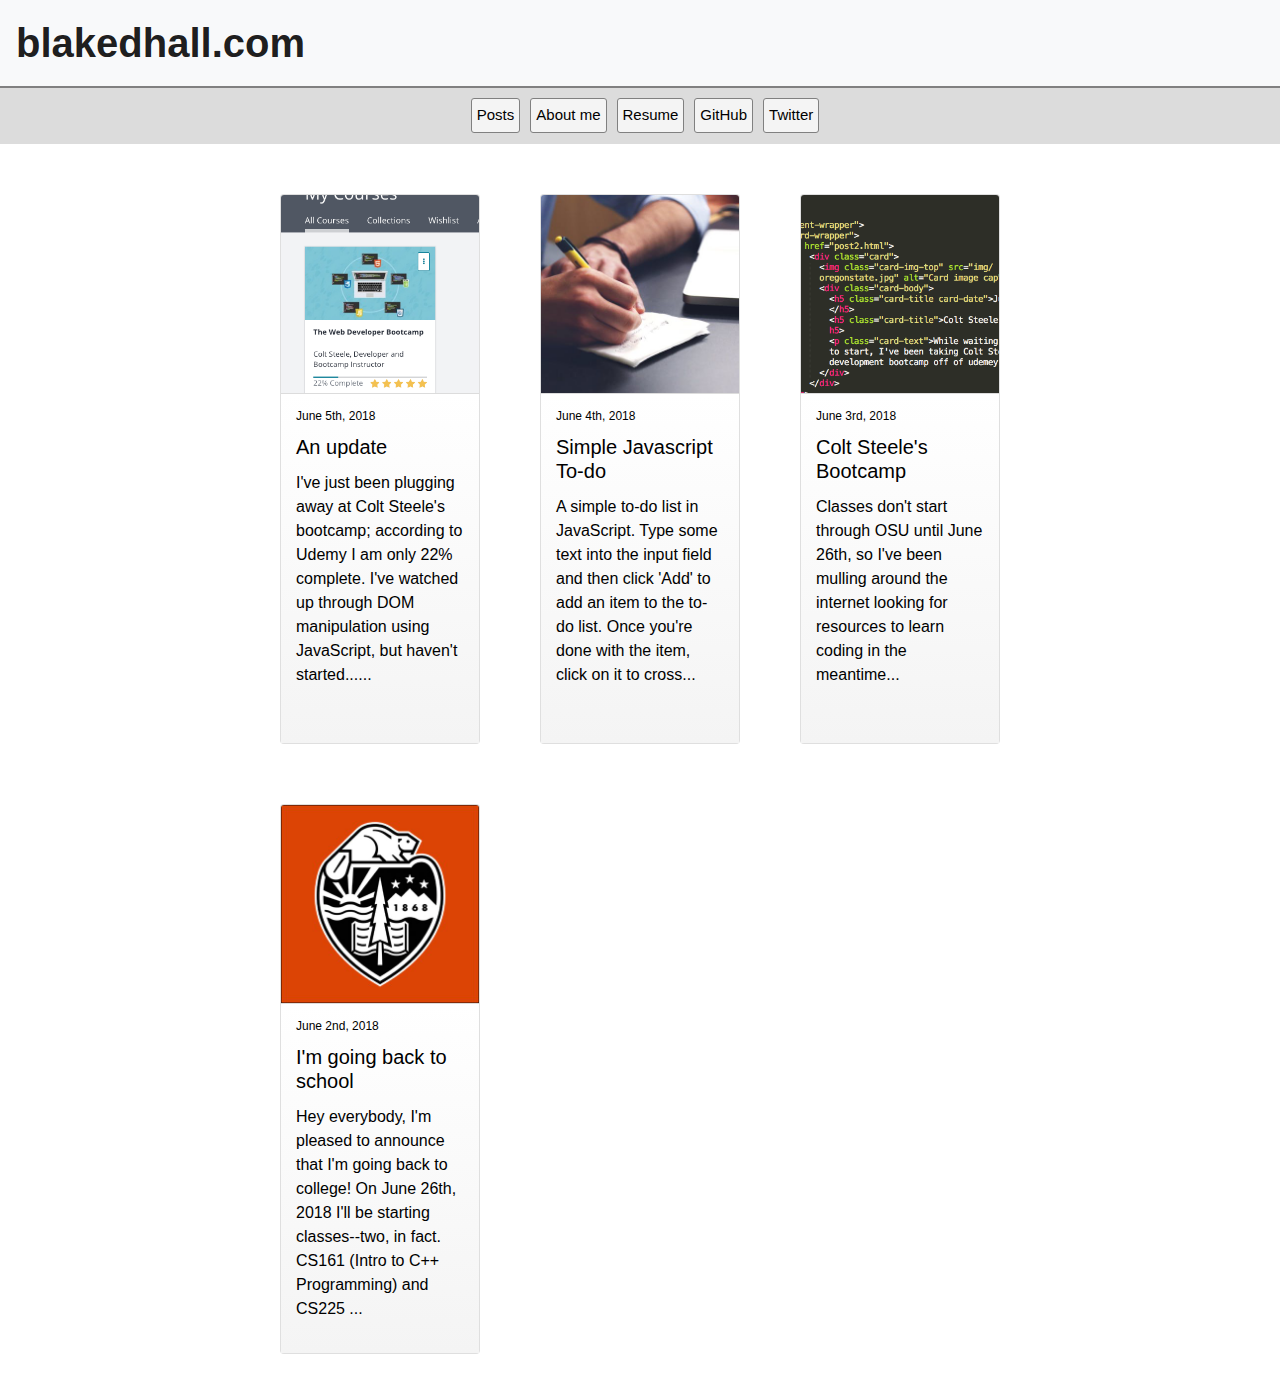
<file: index.html>
<!DOCTYPE html>
<html>
<head>
	<title></title>
	<link rel="stylesheet" href="bootstrap.css">
	<link rel="stylesheet" href="style.css">
	<meta name="viewport" content="width=device-width, initial-scale=1.0">
</head>
<body>


<nav class="navbar navbar-light bg-light font-weight-bold">
    <a class="navbar-brand" href="index.html">blakedhall.com</a>
</nav>

<div class="my-nav">
	<ul>
		<a href="index.html"><li>Posts</li></a>
		<a href="about.html"><li>About me</li></a>
		<a href="resume.html"><li>Resume</li></a>
		<a href="https://github.com/bdhall"><li>GitHub</li></a>
		<a href="https://twitter.com/blakedhall"><li>Twitter</li></a>
	</ul>
</div>

<div id="main-content-wrapper">
	<div class="card-wrapper">

			<a href="posts/update_06-05-2018.htm">
				<div class="card">
				  <img class="card-img-top" src="img/post_06-05-2018.png" alt="Card image cap">
				  <div class="card-body">
				  	<h5 class="card-title card-date">June 5th, 2018</h5>
				    <h5 class="card-title">An update</h5>
				    <p class="card-text">I've just been plugging away at Colt Steele's bootcamp; according to Udemy I am only 22% complete. I've watched up through DOM manipulation using JavaScript, but haven't started......</p>
				  </div>
				</div>
			</a>

			<a href="posts/todo.html">
				<div class="card">
				  <img class="card-img-top" src="img/todo.jpg" alt="Card image cap">
				  <div class="card-body">
				  	<h5 class="card-title card-date">June 4th, 2018</h5>
				    <h5 class="card-title">Simple Javascript To-do</h5>
				    <p class="card-text">A simple to-do list in JavaScript. Type some text into the input field and then click 'Add' to add an item to the to-do list. Once you're done with the item, click on it to cross...</p>
				  </div>
				</div>
			</a>

			<a href="posts/post2.html">
				<div class="card">
				  <img class="card-img-top" src="img/post2coltsteel.png" alt="Card image cap">
				  <div class="card-body">
				  	<h5 class="card-title card-date">June 3rd, 2018</h5>
				    <h5 class="card-title">Colt Steele's Bootcamp</h5>
				    <p class="card-text">Classes don't start through OSU until June 26th, so I've been mulling around the internet looking for resources to learn coding in the meantime...</p>
				  </div>
				</div>
			</a>

			<a href="posts/post1.html">
				<div class="card">
				  <img class="card-img-top" src="img/oregonstate.jpg" alt="Card image cap">
				  <div class="card-body">
				  	<h5 class="card-title card-date">June 2nd, 2018</h5>
				    <h5 class="card-title">I'm going back to school</h5>
				    <p class="card-text">Hey everybody, I'm pleased to announce that I'm going back to college! On June 26th, 2018 I'll be starting classes--two, in fact. CS161 (Intro to C++ Programming) and CS225 ...</p>
				  </div>
				</div>
			</a>
	</div>
</div>

</body>
</html>
</file>
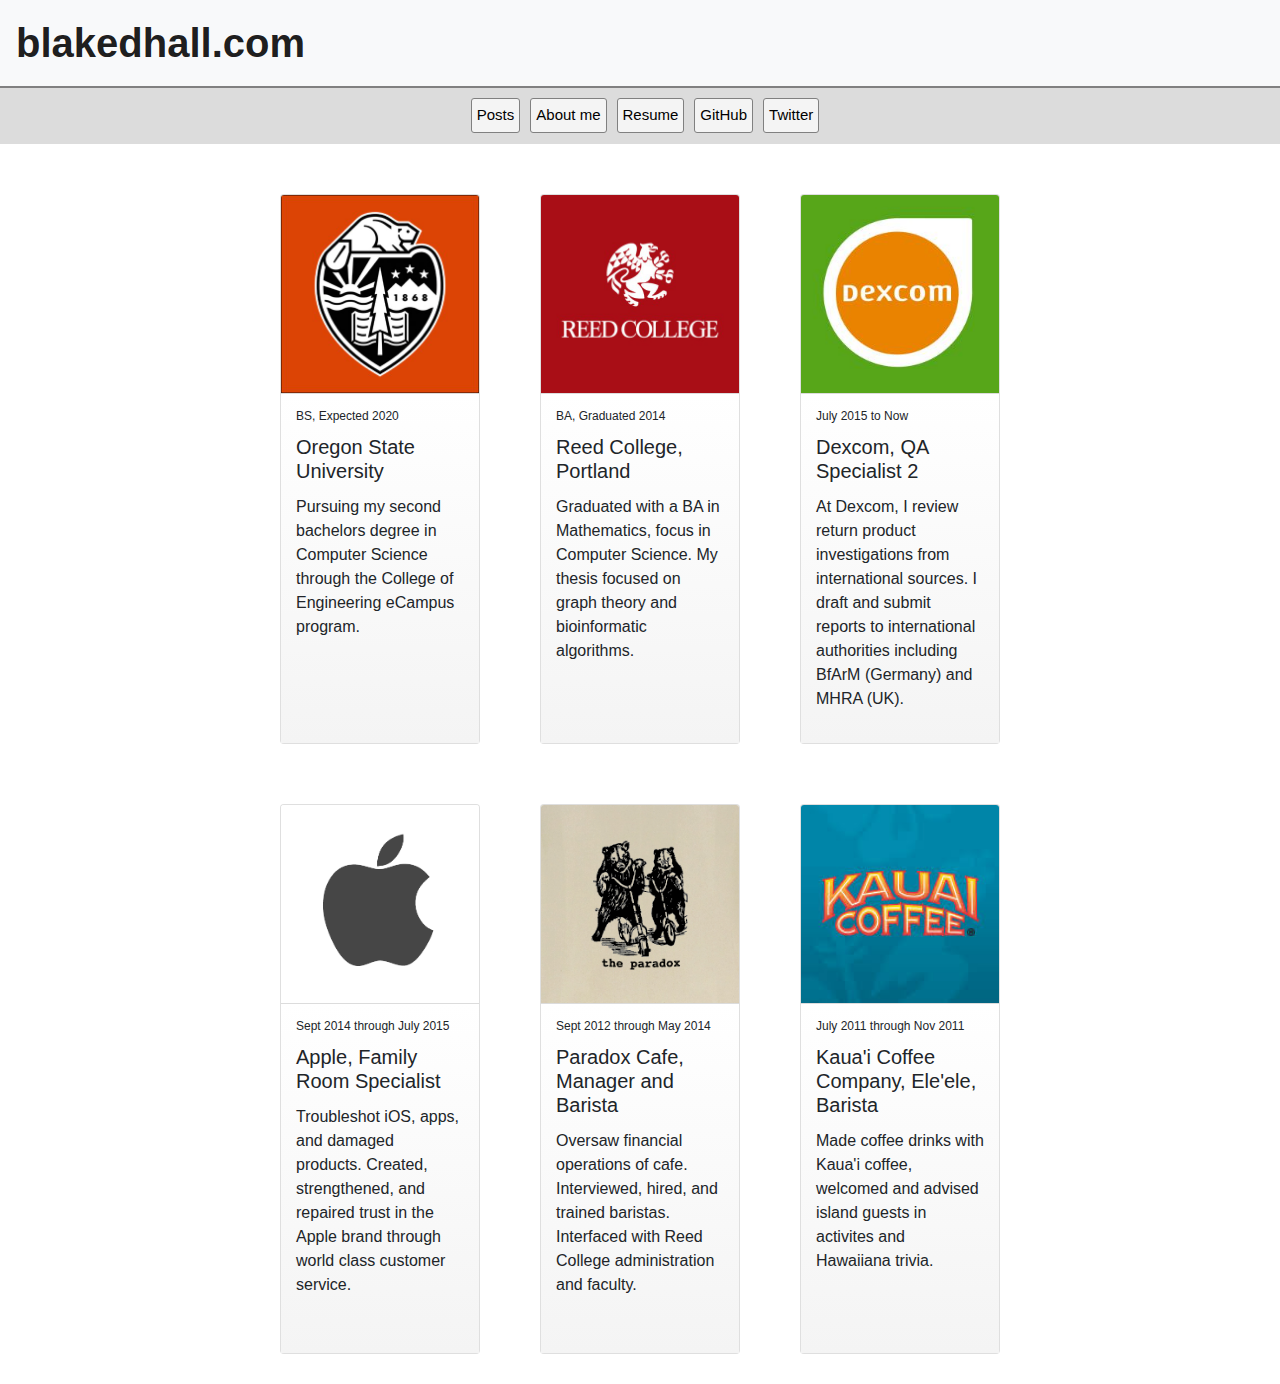
<file: resume.html>
<!DOCTYPE html>
<html>
<head>
	<title></title>
	<link rel="stylesheet" href="bootstrap.css">
	<link rel="stylesheet" href="style.css">
	<meta name="viewport" content="width=device-width, initial-scale=1.0">
</head>
<body>


<nav class="navbar navbar-light bg-light font-weight-bold">
    <a class="navbar-brand" href="index.html">blakedhall.com</a>
</nav>

<div class="my-nav">
	<ul>
		<a href="index.html"><li>Posts</li></a>
		<a href="about.html"><li>About me</li></a>
		<a href="resume.html"><li>Resume</li></a>
		<a href="https://github.com/bdhall"><li>GitHub</li></a>
		<a href="https://twitter.com/blakedhall"><li>Twitter</li></a>
	</ul>
</div>

<div id="main-content-wrapper">
	<div class="card-wrapper">

					<div class="card">
					  <img class="card-img-top" src="img/oregonstate.jpg" alt="Card image cap">
					  <div class="card-body">
					  	<h5 class="card-title card-date">BS, Expected 2020</h5>
					    <h5 class="card-title">Oregon State University</h5>
					    <p class="card-text">Pursuing my second bachelors degree in Computer Science through the College of Engineering eCampus program.</p>
					  </div>
					</div>

					<div class="card">
					  <img class="card-img-top" src="img/reed.jpg" alt="Card image cap">
					  <div class="card-body">
					  	<h5 class="card-title card-date">BA, Graduated 2014</h5>
					    <h5 class="card-title">Reed College, Portland</h5>
					    <p class="card-text">Graduated with a BA in Mathematics, focus in Computer Science. My thesis focused on graph theory and bioinformatic algorithms. </p>
					  </div>
					</div>

					<div class="card">
					  <img class="card-img-top" src="img/dexcom.jpg" alt="Card image cap">
					  <div class="card-body">
					  	<h5 class="card-title card-date">July 2015 to Now</h5>
					    <h5 class="card-title">Dexcom, QA Specialist 2</h5>
					    <p class="card-text">At Dexcom, I review return product investigations from international sources. I draft and submit reports to international authorities including BfArM (Germany) and MHRA (UK). </p>
					  </div>
					</div>

				<div class="card">
				  <img class="card-img-top" style="width:198px" src="img/apple.png" alt="Card image cap">
				  <div class="card-body">
				  	<h5 class="card-title card-date">Sept 2014 through July 2015</h5>
				    <h5 class="card-title">Apple, Family Room Specialist</h5>
				    <p class="card-text">Troubleshot iOS, apps, and damaged products. Created, strengthened, and repaired trust in the Apple brand through world class customer service. </p>
				  </div>
				</div>

				<div class="card">
				  <img class="card-img-top" src="img/paradox.png" alt="Card image cap">
				  <div class="card-body">
				  	<h5 class="card-title card-date">Sept 2012 through May 2014</h5>
				    <h5 class="card-title">Paradox Cafe, Manager and Barista</h5>
				    <p class="card-text">Oversaw financial operations of cafe. Interviewed, hired, and trained baristas. Interfaced with Reed College administration and faculty. </p>
				  </div>
				</div>
				<div class="card">
				  <img class="card-img-top" src="img/kauai.jpg" alt="Card image cap">
				  <div class="card-body">
				  <h5 class="card-title card-date">July 2011 through Nov 2011</h5>
				    <h5 class="card-title">Kaua'i Coffee Company, Ele'ele, Barista</h5>
				    <p class="card-text">Made coffee drinks with Kaua'i coffee, welcomed and advised island guests in activites and Hawaiiana trivia.</p>
				  </div>
				</div>


	</div>
</div>

</body>
</html>
</file>
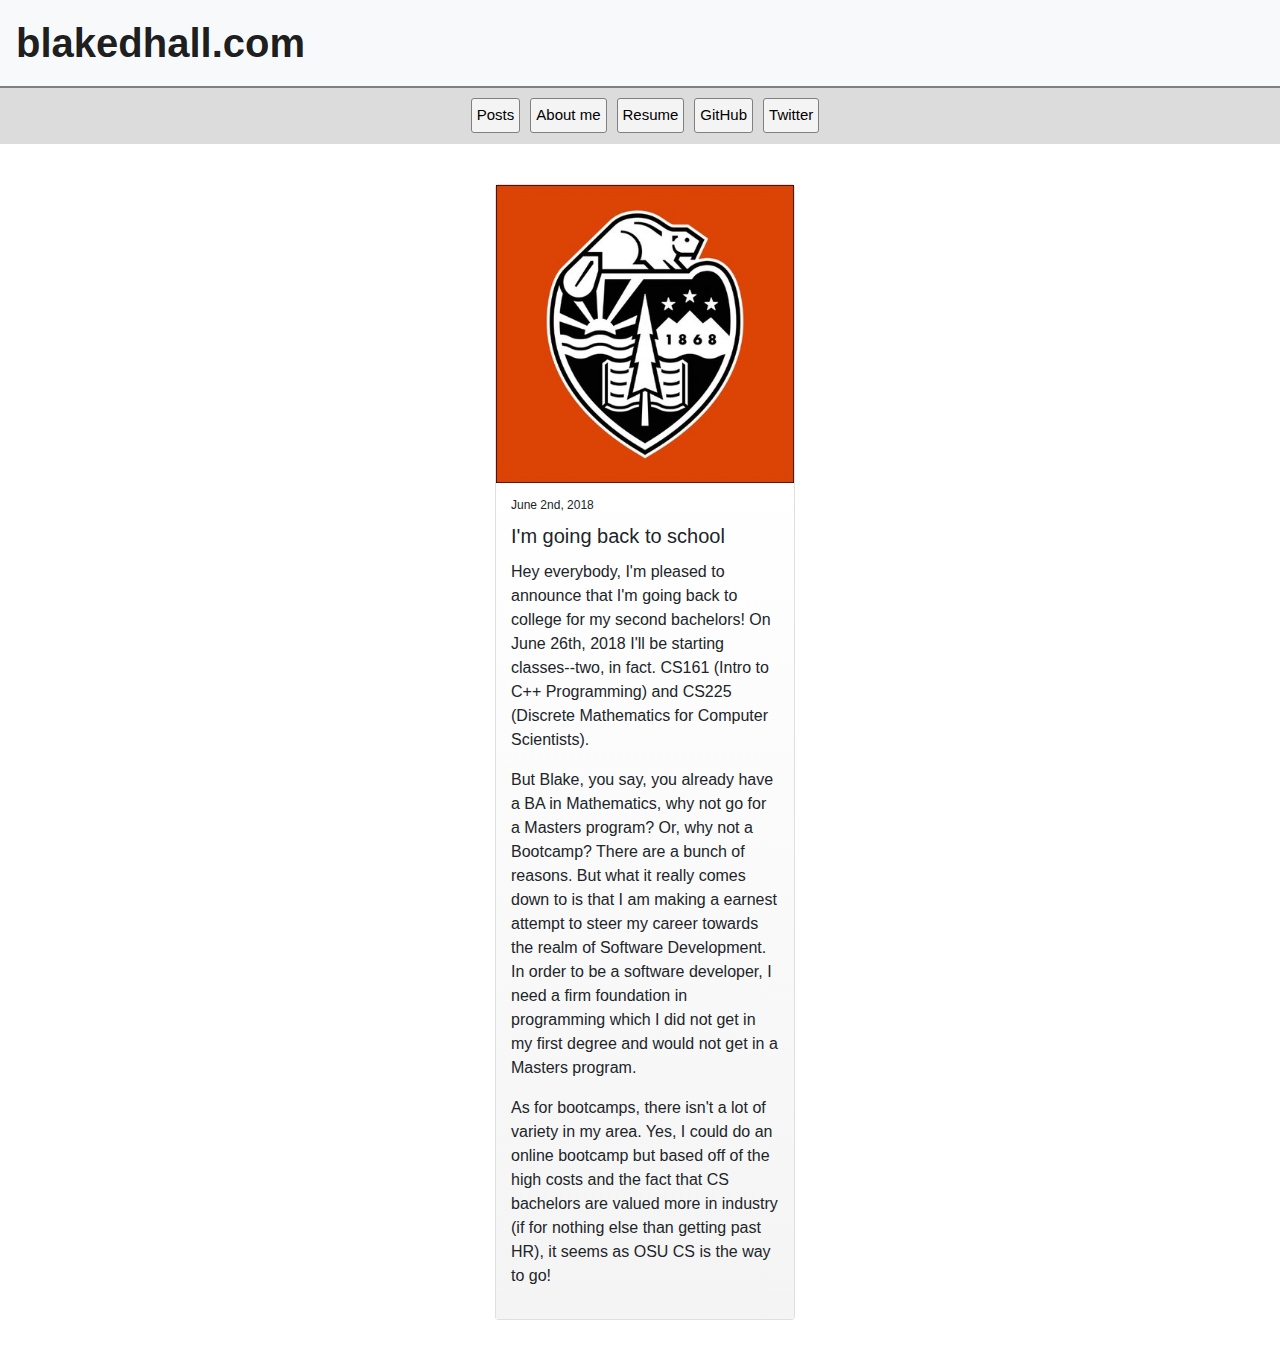
<file: posts/post1.html>
<!DOCTYPE html>
<html>
<head>
	<title></title>
	<link rel="stylesheet" href="../bootstrap.css">
	<link rel="stylesheet" href="../style.css">
	<meta name="viewport" content="width=device-width, initial-scale=1.0">
</head>
<body>


<nav class="navbar navbar-light bg-light font-weight-bold">
    <a class="navbar-brand" href="../index.html">blakedhall.com</a>
</nav>

<div class="my-nav">
	<ul>
		<a href="../index.html"><li>Posts</li></a>
		<a href="../about.html"><li>About me</li></a>
		<a href="../resume.html"><li>Resume</li></a>
		<a href="https://github.com/bdhall"><li>GitHub</li></a>
		<a href="https://twitter.com/blakedhall"><li>Twitter</li></a>
	</ul>
</div>

<div id="main-content-wrapper">
		<div id="about-me">
				<div class="card">
				  <img src="../img/oregonstate.jpg" alt="Card image cap">
				  <div class="card-body" >
					<h5 class="card-title card-date">June 2nd, 2018</h5>
				    <h5 class="card-title">I'm going back to school</h5>
				    <p class="card-text">Hey everybody, I'm pleased to announce that I'm going back to college for my second bachelors! On June 26th, 2018 I'll be starting classes--two, in fact. CS161 (Intro to C++ Programming) and CS225 (Discrete Mathematics for Computer Scientists).</p>

				    <p>But Blake, you say, you already have a BA in Mathematics, why not go for a Masters program? Or, why not a Bootcamp? There are a bunch of reasons. But what it really comes down to is that I am making a earnest attempt to steer my career towards the realm of Software Development. In order to be a software developer, I need a firm foundation in programming which I did not get in my first degree and would not get in a Masters program.</p>

					<p>As for bootcamps, there isn't a lot of variety in my area. Yes, I could do an online bootcamp but based off of the high costs and the fact that CS bachelors are valued more in industry (if for nothing else than getting past HR), it seems as OSU CS is the way to go!</p>
				  </div>
				</div>
		</div>
</div>

</body>
</html>
</file>
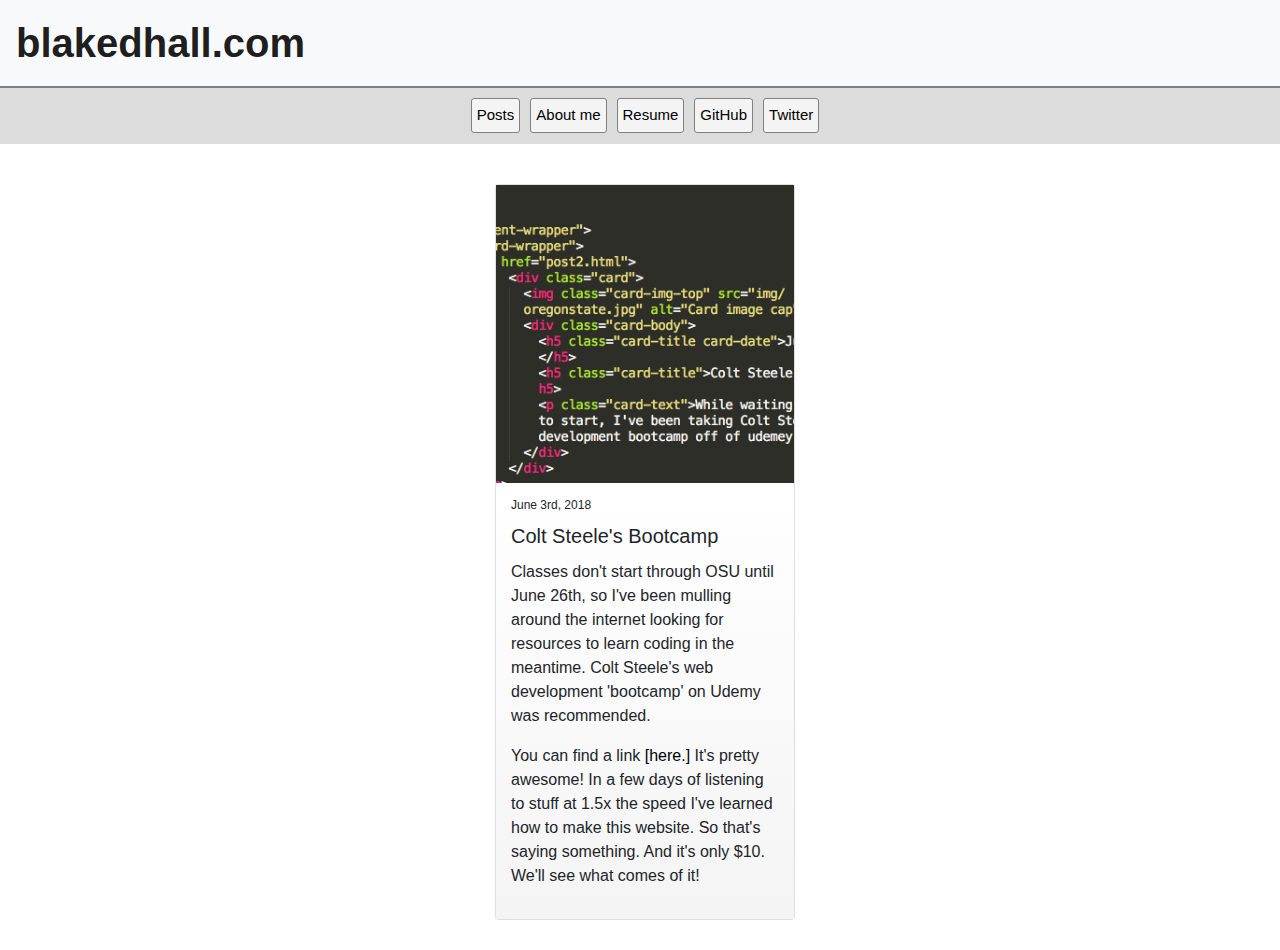
<file: posts/post2.html>
<!DOCTYPE html>
<html>
<head>
	<title></title>
	<link rel="stylesheet" href="../bootstrap.css">
	<link rel="stylesheet" href="../style.css">
	<meta name="viewport" content="width=device-width, initial-scale=1.0">
</head>
<body>


<nav class="navbar navbar-light bg-light font-weight-bold">
    <a class="navbar-brand" href="../index.html">blakedhall.com</a>
</nav>

<div class="my-nav">
	<ul>
		<a href="../index.html"><li>Posts</li></a>
		<a href="../about.html"><li>About me</li></a>
		<a href="../resume.html"><li>Resume</li></a>
		<a href="https://github.com/bdhall"><li>GitHub</li></a>
		<a href="https://twitter.com/blakedhall"><li>Twitter</li></a>
	</ul>
</div>

<div id="main-content-wrapper">
		<div id="about-me">
				<div class="card">
				  <img src="../img/post2coltsteel.png" alt="Card image cap">
				  <div class="card-body" >
					<h5 class="card-title card-date">June 3rd, 2018</h5>
				    <h5 class="card-title">Colt Steele's Bootcamp</h5>
				    <p class="card-text">Classes don't start through OSU until June 26th, so I've been mulling around the internet looking for resources to learn coding in the meantime. Colt Steele's web development 'bootcamp' on Udemy was recommended.</p>

				    <p>You can find a link <a href="https://www.udemy.com/the-web-developer-bootcamp/">[here.]</a> It's pretty awesome! In a few days of listening to stuff at 1.5x the speed I've learned how to make this website. So that's saying something. And it's only $10. We'll see what comes of it!</p>
				  </div>
				</div>
		</div>
</div>

</body>
</html>
</file>
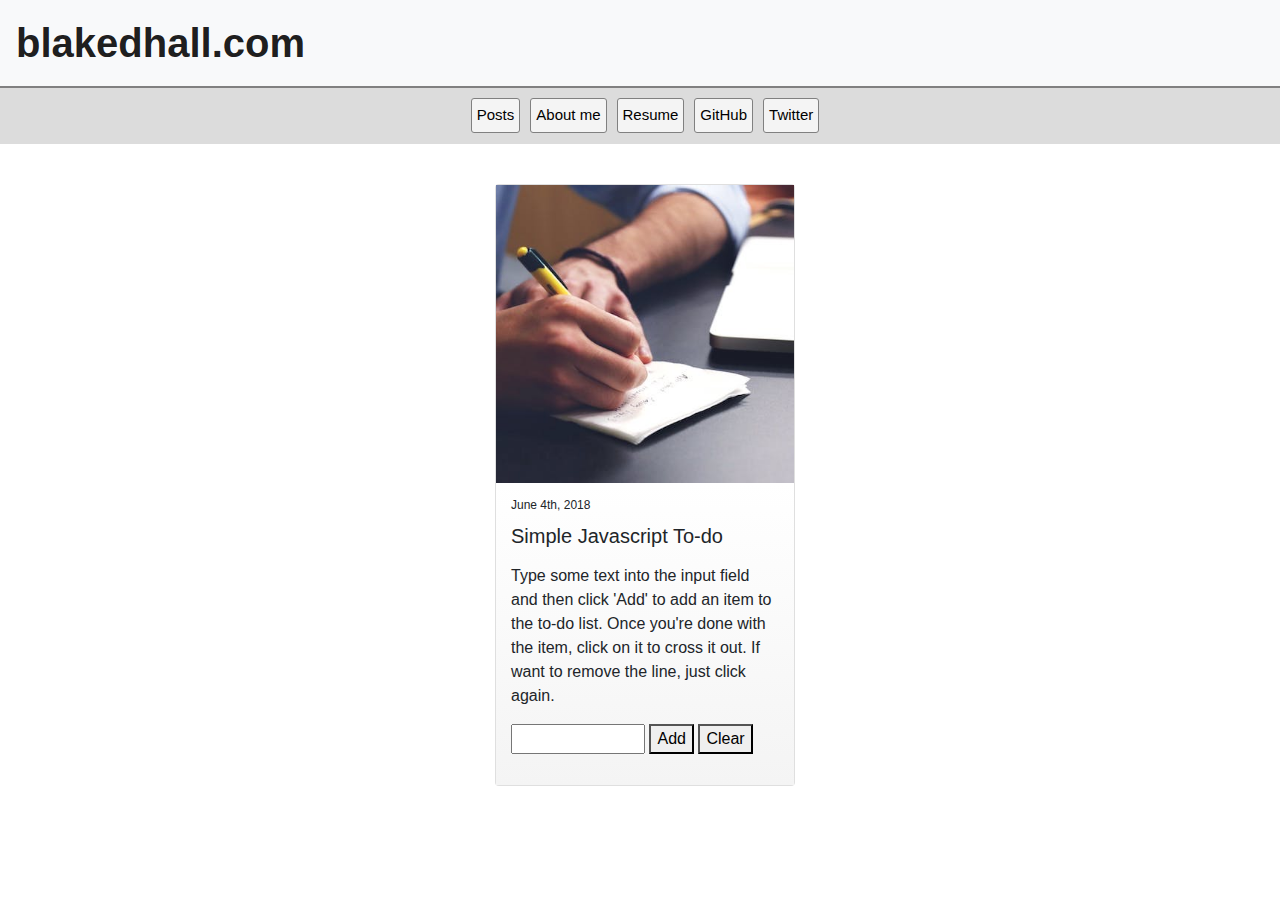
<file: posts/todo.html>
<!DOCTYPE html>
<html>
<head>
	<title></title>
	<link rel="stylesheet" href="../bootstrap.css">
	<link rel="stylesheet" href="../style.css">
	<meta name="viewport" content="width=device-width, initial-scale=1.0">
	<style>
		.done {
			text-decoration: line-through;
		}

		#todolist ul {
			margin-top: 15px;
		}

		#todolist li {
			clear: both;
		}
 
	</style>
</head>
<body>


<nav class="navbar navbar-light bg-light font-weight-bold">
    <a class="navbar-brand" href="../index.html">blakedhall.com</a>
</nav>

<div class="my-nav">
	<ul>
		<a href="../index.html"><li>Posts</li></a>
		<a href="../about.html"><li>About me</li></a>
		<a href="../resume.html"><li>Resume</li></a>
		<a href="https://github.com/bdhall"><li>GitHub</li></a>
		<a href="https://twitter.com/blakedhall"><li>Twitter</li></a>
	</ul>
</div>

<div id="main-content-wrapper">
		<div id="about-me">
				<div class="card">
				  <img src="../img/todo.jpg" alt="Card image cap">
				  <div class="card-body" >
					<h5 class="card-title card-date">June 4th, 2018</h5>
				    <h5 class="card-title">Simple Javascript To-do</h5>
				    <p class="card-text">
			    		<p>Type some text into the input field and then click 'Add' to add an item to the to-do list. Once you're done with the item, click on it to cross it out. If want to remove the line, just click again. </p>

					    <input style="width:50%" id="inputText" type="text"> 
					    <button  id="addButton">Add</button> 
					    <button  id="clearButton">Clear</button> 

				    	<ul id="todolist">
				    	</ul>

						<script>
				    		var todoList = document.getElementById("todolist");
				    		var addButton = document.getElementById("addButton");
				    		var clearButton = document.getElementById("clearButton");
				    		var todoText = document.getElementById("inputText");



				    		addButton.addEventListener("click", function() {
				    			// Add item to to-do list
				    			var todoItem = document.createElement("li");
				    			todoItem.appendChild(document.createTextNode(todoText.value));
				    			todoList.appendChild(todoItem);
				    			todoItem.addEventListener("click", function() {
				    				todoItem.classList.toggle("done");
				    			})


				    			todoText.value = "";
				    		})

				    		clearButton.addEventListener("click", function() {
				    				todoList.innerHTML = "";
				    		})

				    	</script>
				    </p>
				  </div>
				</div>
		</div>
</div>

</body>
</html>
</file>
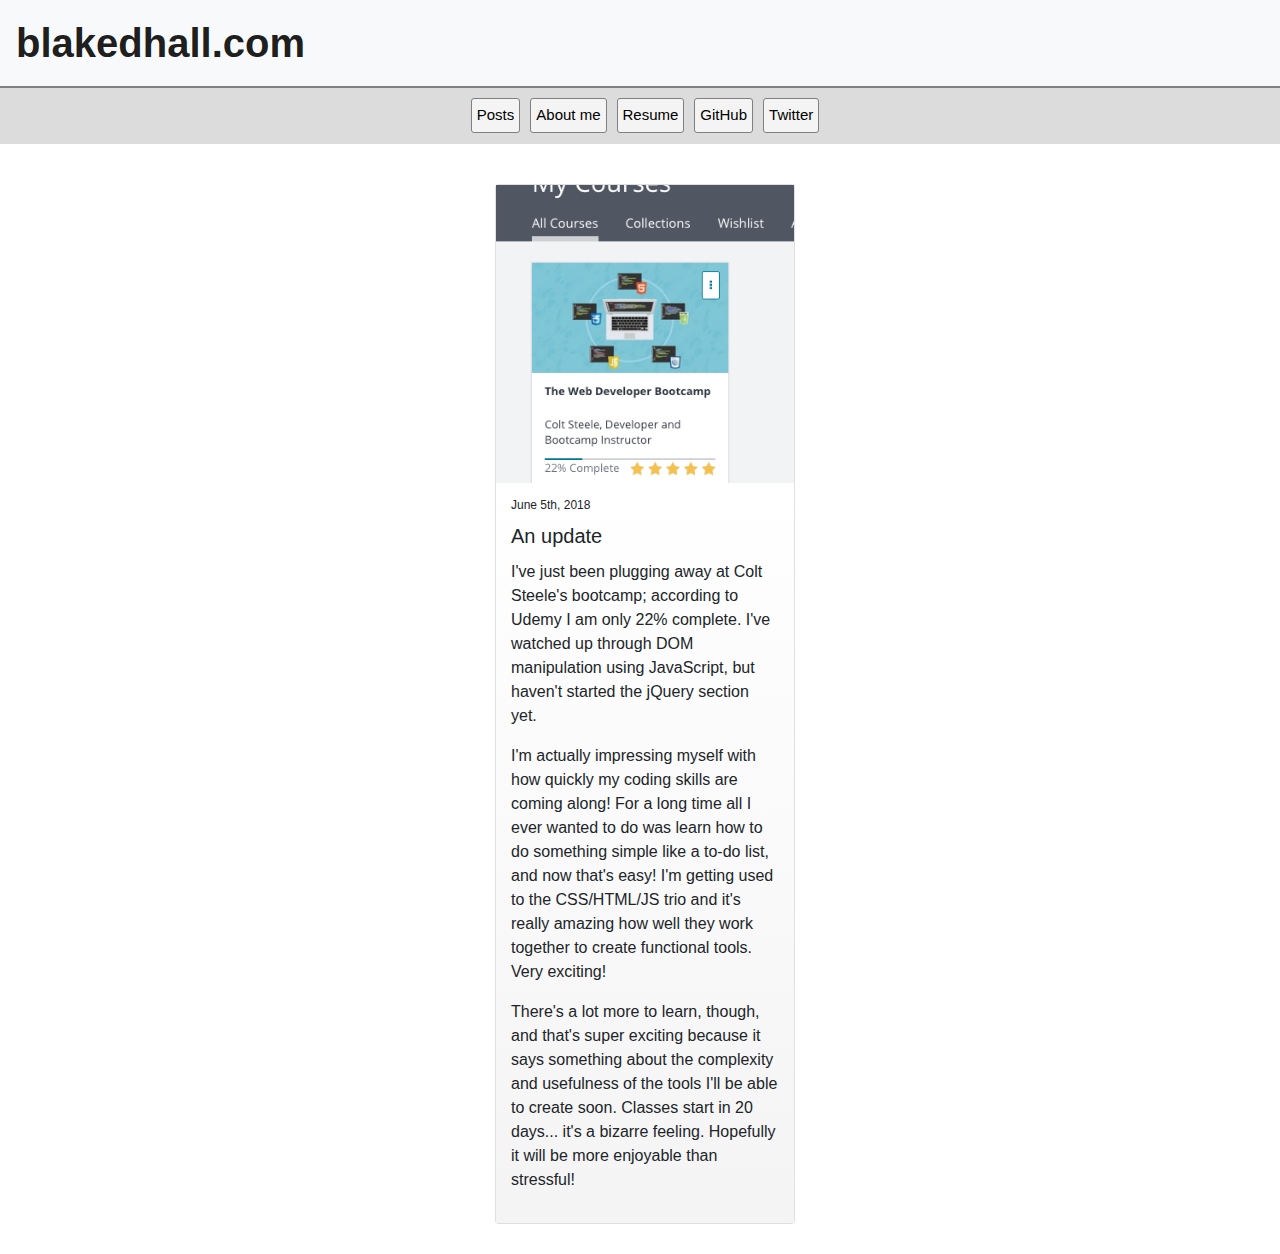
<file: posts/update_06-05-2018.htm>
<!DOCTYPE html>
<html>
<head>
	<title></title>
	<link rel="stylesheet" href="../bootstrap.css">
	<link rel="stylesheet" href="../style.css">
	<meta name="viewport" content="width=device-width, initial-scale=1.0">
</head>
<body>


<nav class="navbar navbar-light bg-light font-weight-bold">
    <a class="navbar-brand" href="../index.html">blakedhall.com</a>
</nav>

<div class="my-nav">
	<ul>
		<a href="../index.html"><li>Posts</li></a>
		<a href="../about.html"><li>About me</li></a>
		<a href="../resume.html"><li>Resume</li></a>
		<a href="https://github.com/bdhall"><li>GitHub</li></a>
		<a href="https://twitter.com/blakedhall"><li>Twitter</li></a>
	</ul>
</div>

<div id="main-content-wrapper">
	<div id="about-me">
			<div class="card">
			  <img src="../img/post_06-05-2018.png" alt="Card image cap">
			  <div class="card-body" >
				<h5 class="card-title card-date">June 5th, 2018</h5>
			    <h5 class="card-title">An update</h5>
			    <p class="card-text">I've just been plugging away at Colt Steele's bootcamp; according to Udemy I am only 22% complete. I've watched up through DOM manipulation using JavaScript, but haven't started the jQuery section yet.</p>

			    <p>I'm actually impressing myself with how quickly my coding skills are coming along! For a long time all I ever wanted to do was learn how to do something simple like a to-do list, and now that's easy! I'm getting used to the CSS/HTML/JS trio and it's really amazing how well they work together to create functional tools. Very exciting!</p>

			    <p>There's a lot more to learn, though, and that's super exciting because it says something about the complexity and usefulness of the tools I'll be able to create soon. Classes start in 20 days... it's a bizarre feeling. Hopefully it will be more enjoyable than stressful!</p>
			  </div>
			</div>
	</div>
</div>

</body>
</html>
</file>
<file: style.css>
a:link, a:visited {
    color: black;
}


.navbar {
	border-bottom: 2px solid grey;
}


.navbar-brand {
    font-size: 40px;
    display: inline;
}

.my-nav {
	margin-left: -30px;
	font-size: 15px;
	padding: 0px;
	background-color: rgba(220,220,220,1);
	text-align: center;
}

.my-nav li {
	float: left;
	padding: 5px;
	margin: 10px 5px 5px 5px;
	background-color: rgba(244,244,244,1);
	border: 1px solid grey;
	border-radius: 3px;
}

.my-nav li:hover {
	background-color: #d6d6d6;
	transition: all 0.1s;
}

.my-nav ul {

	display: inline-block;
	margin: auto;
}


.badge-extra-margin {
	margin-right: 20px;
}

.card {
	height:550px;
	width:200px;
	margin: 30px;
	float:left;
}


.card-img-top {
	width: 198px;
	box-sizing:border-box;
	border-bottom: 1px solid rgba(220,220,220,1);
}

.card-body {
	overflow: hidden;
	padding: 15px;
	background: linear-gradient(rgba(0,0,0,0),rgba(244,244,244,1));
}

a .card:hover {
	background-color: #d6d6d6;
}

.card-date {
	font-size: .75em;
}


.card-wrapper {
	padding:10px;
	margin: auto;
	width: 800px; 
	height: 100%;
}

@media only screen and (max-width:1080px) {
  /* For mobile phones: */
  .card-wrapper {
  	padding:0px;
  	width:700px;
  }
  .card {
  	margin: 30px 70px 30px 70px;
  }

  #about-me .card {
	margin: 20px;
  }
} 

@media only screen and (max-width:680px) {
  /* For mobile phones: */
  .card-wrapper {
  	padding:0px;
  	width:300px;
  }
  .card {
  	margin: 30px 50px 30px 50px;
  }
  .my-nav {
  	font-size:12px;
  }

  #about-me .card {
	margin: 20px;
  }
} 

#about-me {
	margin: auto;
	width: 350px;
	height: 100%;
}

#about-me .card {
	width: 300px;
	height: auto;
}

#about-me img {
	width: 298px;
}

.card-row {
	overflow:auto;
}

.btn {
	width:70%;
}

#main-content-wrapper {
	padding: 10px;
}



.clearRight {
	clear: right;
}

ul {
	list-style-type: none;
}

li {
	list-style-type: none;
	display: inline;
}

a {
	text-decoration: none;
}
</file>
